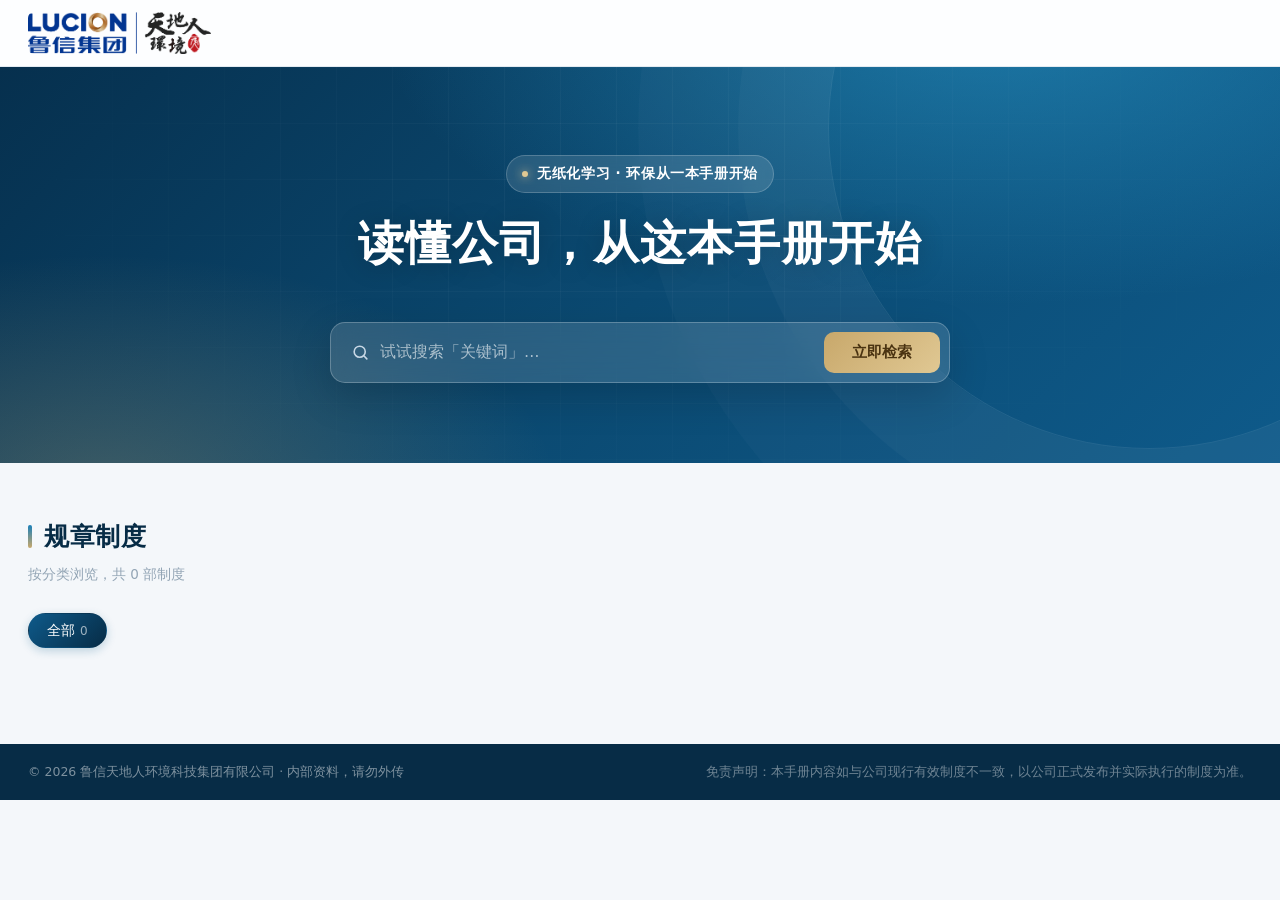
<file: frontend/index.html>
<!DOCTYPE html>
<html lang="zh-CN">
<head>
<meta charset="UTF-8">
<meta name="viewport" content="width=device-width, initial-scale=1, viewport-fit=cover">
<meta name="description" content="鲁信天地人环境科技集团有限公司 · 企业制度门户，集中查阅公司各项管理制度。">
<title>鲁信环境 · 企业制度门户</title>
<link rel="icon" href="data:image/svg+xml,<svg xmlns='http://www.w3.org/2000/svg' viewBox='0 0 100 100'><rect width='100' height='100' rx='24' fill='%230e5a8a'/><path d='M50 20l11 28 30 8-30 8-11 28-11-28-30-8 30-8z' fill='%23fff'/></svg>">
<link rel="stylesheet" href="style.css">
<link rel="stylesheet" href="admin.css">
</head>
<body>
<div id="app">
  <div style="min-height:100vh;display:grid;place-items:center;background:#f4f7fa">
    <div style="text-align:center;color:#93a5b5">
      <div style="width:46px;height:46px;margin:0 auto 18px;border:3px solid #e3ebf2;border-top-color:#1a7fb8;border-radius:50%;animation:spin .8s linear infinite"></div>
      <div style="font-size:14px">正在载入制度门户…</div>
    </div>
  </div>
</div>
<style>@keyframes spin{to{transform:rotate(360deg)}}</style>
<script src="config.js"></script>
<script src="app.js"></script>
<script src="admin.js"></script>
</body>
</html>
</file>
<file: frontend/style.css>
/* ==========================================================================
   鲁信环境 · 企业制度门户  ——  全局样式
   ========================================================================== */
:root{
  --brand:#0e5a8a;
  --brand-2:#1a7fb8;
  --brand-3:#2ea3d6;
  --brand-deep:#072c46;
  --accent:#c8a86b;
  --accent-2:#e0c893;
  --ink:#0f1b26;
  --ink-2:#2c3e50;
  --ink-3:#5b7185;
  --ink-4:#93a5b5;
  --line:#e3ebf2;
  --line-2:#eff4f8;
  --bg:#f4f7fa;
  --card:#ffffff;
  --ok:#1a9c6b;
  --warn:#d98a13;
  --danger:#cf3b3b;
  --r-s:8px; --r-m:14px; --r-l:20px;
  --sh-1:0 1px 2px rgba(12,38,60,.06), 0 2px 8px rgba(12,38,60,.05);
  --sh-2:0 4px 14px rgba(12,38,60,.08), 0 12px 36px rgba(12,38,60,.07);
  --sh-3:0 18px 60px rgba(7,44,70,.18);
  --font:"PingFang SC","Microsoft YaHei","Hiragino Sans GB","Source Han Sans SC",system-ui,-apple-system,"Segoe UI",sans-serif;
  --serif:"Songti SC","SimSun",Georgia,serif;
}
*{box-sizing:border-box;margin:0;padding:0}
html{scroll-behavior:smooth}
body{
  font-family:var(--font); color:var(--ink); background:var(--bg);
  -webkit-font-smoothing:antialiased; font-size:15px; line-height:1.75;
}
a{color:inherit;text-decoration:none}
button,input,select,textarea{font-family:inherit;font-size:inherit;color:inherit}
button{cursor:pointer;border:none;background:none}
::selection{background:rgba(46,163,214,.22)}
::-webkit-scrollbar{width:9px;height:9px}
::-webkit-scrollbar-track{background:transparent}
::-webkit-scrollbar-thumb{background:#c6d4e0;border-radius:9px;border:2px solid var(--bg)}
::-webkit-scrollbar-thumb:hover{background:#a9bccd}

/* ---------------- 顶栏 ---------------- */
.top{
  position:sticky; top:0; z-index:80;
  background:rgba(255,255,255,.82);
  backdrop-filter:saturate(180%) blur(18px);
  -webkit-backdrop-filter:saturate(180%) blur(18px);
  border-bottom:1px solid var(--line);
}
.top-in{max-width:1320px;margin:0 auto;height:66px;padding:0 28px;display:flex;align-items:center;gap:26px}
.logo{display:flex;align-items:center;gap:12px;flex-shrink:0}
.logo-mark{
  width:38px;height:38px;border-radius:11px;flex-shrink:0;position:relative;overflow:hidden;
  background:linear-gradient(140deg,var(--brand-2),var(--brand-deep));
  box-shadow:0 4px 12px rgba(14,90,138,.32);
  display:grid;place-items:center;
}
.logo-mark svg{width:22px;height:22px}
.logo-txt{line-height:1.15}
.logo-txt b{display:block;font-size:16.5px;letter-spacing:.4px;color:var(--brand-deep);font-weight:700}
.logo-txt span{display:block;font-size:10.5px;color:var(--ink-4);letter-spacing:2.4px;text-transform:uppercase;font-weight:600}
.logo-img{display:block;height:42px;width:auto;max-width:min(220px,48vw);object-fit:contain;border-radius:6px}
.nav{display:flex;gap:4px}
.nav a{
  padding:8px 15px;border-radius:9px;font-size:14.5px;color:var(--ink-2);font-weight:500;transition:.18s
}
.nav a:hover{background:var(--line-2);color:var(--brand)}
.nav a.on{background:rgba(14,90,138,.09);color:var(--brand);font-weight:600}
.top-spacer{flex:1}

/* ---------------- 英雄区 ---------------- */
.hero{
  position:relative;overflow:hidden;color:#fff;
  background:
    radial-gradient(1000px 460px at 78% -12%,rgba(46,163,214,.5),transparent 62%),
    radial-gradient(760px 400px at 8% 108%,rgba(200,168,107,.28),transparent 60%),
    linear-gradient(135deg,#06304e 0%,#0b4a72 52%,#0e5a8a 100%);
}
.hero::before{
  content:'';position:absolute;inset:0;
  background-image:linear-gradient(rgba(255,255,255,.045) 1px,transparent 1px),
                   linear-gradient(90deg,rgba(255,255,255,.045) 1px,transparent 1px);
  background-size:56px 56px;
  mask-image:radial-gradient(760px 420px at 50% 34%,#000,transparent 88%);
}
.hero::after{
  content:'';position:absolute;width:640px;height:640px;border-radius:50%;
  right:-190px;top:-260px;border:1px solid rgba(255,255,255,.09);
  box-shadow:0 0 0 90px rgba(255,255,255,.028),0 0 0 190px rgba(255,255,255,.018);
}
.hero-in{
  position:relative;max-width:840px;margin:0 auto;padding:88px 28px 80px;z-index:2;
  text-align:center;display:flex;flex-direction:column;align-items:center
}
.hero-tag{
  display:inline-flex;align-items:center;gap:9px;font-size:13.5px;font-weight:600;letter-spacing:.6px;
  background:rgba(255,255,255,.12);border:1px solid rgba(255,255,255,.2);
  padding:6px 15px;border-radius:100px;backdrop-filter:blur(8px)
}
.hero-tag i{width:6px;height:6px;border-radius:50%;background:var(--accent-2);box-shadow:0 0 10px var(--accent-2);animation:blink 2.4s infinite}
@keyframes blink{0%,100%{opacity:1}50%{opacity:.35}}
.hero h1{
  font-size:46px;line-height:1.24;margin:22px 0 16px;font-weight:700;letter-spacing:1px;
  text-shadow:0 2px 26px rgba(0,0,0,.22)
}
.hero h1 em{
  font-style:normal;position:relative;
  background:linear-gradient(180deg,#fff,#d9ecf8);-webkit-background-clip:text;background-clip:text;-webkit-text-fill-color:transparent
}
.hero h1 em::after{
  content:'';position:absolute;left:0;right:0;bottom:2px;height:9px;
  background:linear-gradient(90deg,rgba(200,168,107,.62),rgba(200,168,107,.06));
  border-radius:4px;z-index:-1
}
.hero p.sub{font-size:15.5px;color:rgba(255,255,255,.82);max-width:560px;line-height:1.85;margin:0 auto}
.hero-search{
  margin-top:34px;width:100%;max-width:620px;display:flex;align-items:center;gap:10px;
  background:rgba(255,255,255,.13);border:1px solid rgba(255,255,255,.24);
  border-radius:15px;padding:9px 9px 9px 20px;backdrop-filter:blur(14px);
  box-shadow:0 14px 40px rgba(0,0,0,.16);text-align:left
}
.hero-search input{
  flex:1;border:none;background:none;outline:none;color:#fff;font-size:15.5px
}
.hero-search input::placeholder{color:rgba(255,255,255,.6)}
.hero-search button{
  padding:11px 28px;border-radius:10px;font-weight:600;font-size:14.5px;
  background:linear-gradient(135deg,var(--accent),var(--accent-2));color:#4a3311;
  transition:.2s;white-space:nowrap
}
.hero-search button:hover{filter:brightness(1.07);transform:translateY(-1px)}
.hero-hots{margin-top:16px;display:flex;align-items:center;justify-content:center;gap:9px;flex-wrap:wrap;font-size:13px;color:rgba(255,255,255,.62)}
.hero-hots b{font-weight:500;color:rgba(255,255,255,.5)}
.chip-hot{
  padding:5px 13px;border-radius:100px;background:rgba(255,255,255,.1);
  border:1px solid rgba(255,255,255,.16);color:rgba(255,255,255,.9);font-size:12.5px;transition:.18s
}
.chip-hot:hover{background:rgba(255,255,255,.22);transform:translateY(-1px)}

/* ---------------- 欢迎条 ---------------- */
.welcome-bar{
  background:linear-gradient(180deg,#f7fafc 0%,var(--bg) 100%);
  border-bottom:1px solid var(--line);
  padding:28px 28px 8px
}
.welcome-card{
  max-width:860px;margin:0 auto;padding:28px 32px 30px;
  background:#fff;border:1px solid var(--line);border-radius:var(--r-m);
  box-shadow:0 8px 24px rgba(14,90,138,.05)
}
.welcome-card p{
  margin:0 0 14px;font-size:15px;line-height:1.95;color:var(--ink-2);
  text-align:justify;text-indent:2em;letter-spacing:.2px
}
.welcome-card p.welcome-lead{
  text-indent:0;font-size:16px;font-weight:600;color:var(--brand-deep);margin-bottom:16px
}
.welcome-card p.welcome-end{
  margin-bottom:0;color:var(--brand);font-weight:500
}

/* ---------------- 通用容器 ---------------- */
.wrap{max-width:1320px;margin:0 auto;padding:0 28px}
.sect{padding:52px 0}
.sect-head{display:flex;align-items:flex-end;justify-content:space-between;gap:20px;margin-bottom:26px}
.sect-head h2{font-size:25px;font-weight:700;letter-spacing:.6px;color:var(--brand-deep);display:flex;align-items:center;gap:12px}
.sect-head h2::before{
  content:'';width:4px;height:23px;border-radius:3px;
  background:linear-gradient(180deg,var(--brand-2),var(--accent))
}
.sect-head p{font-size:13.5px;color:var(--ink-4);margin-top:5px}
.sect-head .more{font-size:13.5px;color:var(--brand);font-weight:600;display:flex;align-items:center;gap:5px;white-space:nowrap;}
.sect-head .more:hover{gap:9px}

/* ---------------- 分类筛选 ---------------- */
.filters{display:flex;gap:9px;flex-wrap:wrap;margin-bottom:24px}
.fchip{
  padding:7.5px 18px;border-radius:100px;background:#fff;border:1px solid var(--line);
  font-size:13.5px;color:var(--ink-2);font-weight:500;transition:.18s
}
.fchip:hover{border-color:var(--brand-3);color:var(--brand)}
.fchip.on{background:linear-gradient(135deg,var(--brand),var(--brand-deep));color:#fff;border-color:transparent;box-shadow:0 3px 10px rgba(14,90,138,.24)}
.fchip i{font-style:normal;opacity:.6;margin-left:5px;font-size:12px}

/* ---------------- 制度卡片 ---------------- */
.grid{display:grid;grid-template-columns:repeat(auto-fill,minmax(316px,1fr));gap:20px}
.pcard{
  background:var(--card);border:1px solid var(--line);border-radius:var(--r-m);
  padding:24px 24px 20px;position:relative;overflow:hidden;
  transition:transform .26s cubic-bezier(.2,.8,.3,1),box-shadow .26s,border-color .26s;
  display:flex;flex-direction:column;min-height:214px;cursor:pointer
}
.pcard::before{
  content:'';position:absolute;left:0;top:0;height:3px;width:0;
  background:linear-gradient(90deg,var(--brand-2),var(--accent));transition:width .38s ease
}
.pcard:hover{transform:translateY(-5px);box-shadow:var(--sh-2);border-color:#d3e2ee}
.pcard:hover::before{width:100%}
.pcard-top{display:flex;align-items:center;justify-content:space-between;margin-bottom:15px}
.pcat{
  font-size:11.5px;font-weight:600;padding:4px 11px;border-radius:7px;letter-spacing:.3px;
  background:rgba(14,90,138,.09);color:var(--brand)
}
.pcat.c1{background:rgba(14,90,138,.09);color:#0e5a8a}
.pcat.c2{background:rgba(26,156,107,.11);color:#12805a}
.pcat.c3{background:rgba(200,168,107,.16);color:#8a6a22}
.pcat.c4{background:rgba(124,98,190,.12);color:#5f47a3}
.pver{font-size:11.5px;color:var(--ink-4);font-variant-numeric:tabular-nums;letter-spacing:.3px}
.pcard h3{
  font-size:17px;font-weight:700;line-height:1.5;color:var(--ink);margin-bottom:10px;
  display:-webkit-box;-webkit-line-clamp:2;-webkit-box-orient:vertical;overflow:hidden
}
.pcard .sum{
  font-size:13.2px;color:var(--ink-3);line-height:1.72;flex:1;
  display:-webkit-box;-webkit-line-clamp:3;-webkit-box-orient:vertical;overflow:hidden
}
.pcard-foot{
  display:flex;align-items:center;gap:14px;margin-top:17px;padding-top:14px;
  border-top:1px dashed var(--line);font-size:12.5px;color:var(--ink-4)
}
.pcard-foot .f{display:flex;align-items:center;gap:5px}
.pcard-foot svg{width:13px;height:13px;stroke:currentColor}
.pcard-foot .go{margin-left:auto;color:var(--brand);font-weight:600;display:flex;align-items:center;gap:4px;opacity:0;transform:translateX(-6px);transition:.24s}
.pcard:hover .pcard-foot .go{opacity:1;transform:translateX(0)}

/* ---------------- 骨架屏/空态 ---------------- */
.sk{border-radius:var(--r-m);background:linear-gradient(90deg,#eef3f7 25%,#f7fafc 37%,#eef3f7 63%);background-size:400% 100%;animation:sk 1.4s infinite;height:214px}
@keyframes sk{0%{background-position:100% 50%}100%{background-position:0 50%}}
.empty{text-align:center;padding:70px 20px;color:var(--ink-4)}
.empty svg{width:62px;height:62px;stroke:#c4d3e0;margin-bottom:16px}
.empty b{display:block;font-size:16px;color:var(--ink-3);margin-bottom:6px;font-weight:600}

/* ---------------- 文档阅读页 ---------------- */
.doc-hero{
  background:linear-gradient(135deg,#06304e,#0b4a72 58%,#0e5a8a);color:#fff;
  position:relative;overflow:hidden
}
.doc-hero::before{
  content:'';position:absolute;inset:0;
  background-image:linear-gradient(rgba(255,255,255,.04) 1px,transparent 1px),linear-gradient(90deg,rgba(255,255,255,.04) 1px,transparent 1px);
  background-size:52px 52px;mask-image:linear-gradient(180deg,#000,transparent)
}
.doc-hero-in{position:relative;max-width:1320px;margin:0 auto;padding:44px 28px 40px;z-index:2}
.crumb{font-size:12.5px;color:rgba(255,255,255,.62);display:flex;align-items:center;gap:8px;margin-bottom:18px}
.crumb a:hover{color:#fff}
.doc-hero h1{font-size:34px;font-weight:700;letter-spacing:.8px;line-height:1.3}
.doc-meta{display:flex;gap:10px;flex-wrap:wrap;margin-top:18px}
.mitem{
  display:flex;align-items:center;gap:7px;font-size:12.5px;color:rgba(255,255,255,.86);
  background:rgba(255,255,255,.11);border:1px solid rgba(255,255,255,.17);
  padding:6px 14px;border-radius:100px
}
.mitem svg{width:13px;height:13px;stroke:currentColor;opacity:.8}
.doc-acts{display:flex;gap:10px;margin-top:24px;flex-wrap:wrap}
.dact{
  display:flex;align-items:center;gap:7px;padding:9px 18px;border-radius:10px;font-size:13.5px;font-weight:600;
  background:rgba(255,255,255,.12);border:1px solid rgba(255,255,255,.2);color:#fff;transition:.2s
}
.dact:hover{background:rgba(255,255,255,.24)}
.dact.solid{background:linear-gradient(135deg,var(--accent),var(--accent-2));color:#4a3311;border-color:transparent}
.dact svg{width:15px;height:15px;stroke:currentColor}

.doc-body{max-width:1320px;margin:0 auto;padding:32px 28px 72px;display:grid;grid-template-columns:260px minmax(0,1fr);gap:30px;align-items:start}
.rail{position:sticky;top:88px;max-height:calc(100vh - 110px);overflow-y:auto;padding-right:6px}
.rail-box{background:var(--card);border:1px solid var(--line);border-radius:var(--r-m);padding:18px 16px;box-shadow:var(--sh-1)}
.rail-box+.rail-box{margin-top:16px}
.rail-t{
  font-size:11.5px;font-weight:700;letter-spacing:1.6px;color:var(--ink-4);
  text-transform:uppercase;margin-bottom:13px;padding-left:2px
}
.toc-a{
  display:block;font-size:13.5px;color:var(--ink-2);padding:7.5px 11px;border-radius:8px;
  line-height:1.5;transition:.16s;border-left:2px solid transparent;margin-bottom:1px
}
.toc-a:hover{background:var(--line-2);color:var(--brand)}
.toc-a.on{background:rgba(14,90,138,.08);color:var(--brand);font-weight:600;border-left-color:var(--brand-2)}
.toc-a .n{font-size:11.5px;color:var(--ink-4);margin-right:6px;font-variant-numeric:tabular-nums}
.toc-sub{font-size:12.3px;color:var(--ink-3);padding:5px 11px 5px 24px;display:block;border-radius:7px;transition:.16s}
.toc-sub:hover{background:var(--line-2);color:var(--brand)}
.toc-sub.on{background:rgba(14,90,138,.06);color:var(--brand);font-weight:600}

.content{background:var(--card);border:1px solid var(--line);border-radius:var(--r-m);padding:44px 52px;box-shadow:var(--sh-1);min-height:60vh;min-width:0;overflow-x:hidden}
.content h2{font-size:22px;font-weight:700;color:var(--brand-deep);margin:44px 0 20px;padding-bottom:13px;border-bottom:2px solid var(--line-2);letter-spacing:.5px;position:relative}
.content h2:first-child{margin-top:0}
.content h2::after{content:'';position:absolute;left:0;bottom:-2px;width:74px;height:2px;background:linear-gradient(90deg,var(--brand-2),var(--accent))}
.content h3{font-size:16.5px;font-weight:700;color:var(--brand);margin:26px 0 12px;padding-left:13px;position:relative;text-indent:0}
.content h3::before{content:'';position:absolute;left:0;top:4px;bottom:4px;width:3px;border-radius:2px;background:linear-gradient(180deg,var(--brand-3),var(--brand))}
.content p,.content p.md-p{font-size:15px;line-height:2;color:var(--ink-2);margin:0 0 12px;text-align:justify;text-indent:2em}
.content p.md-clause{text-indent:2em;padding-left:0}
.content .md-fig{margin:18px 0 22px;text-align:center;text-indent:0}
.content .md-fig img{max-width:100%;height:auto;border-radius:8px;border:1px solid var(--line);background:#fff}
.content strong{color:var(--brand-deep);font-weight:700}
.content code{background:var(--line-2);padding:1.5px 6px;border-radius:5px;font-size:13.5px;color:#b4513a;font-family:ui-monospace,Consolas,monospace}
.content ul,.content ol{margin:0 0 14px 2em;padding-left:24px}
.content li{font-size:15px;line-height:2;color:var(--ink-2);margin-bottom:3px}
.content ul li::marker{color:var(--brand-3)}
.content ol li::marker{color:var(--brand-3);font-weight:600}
.tb-wrap{
  display:block;max-width:100%;overflow-x:auto;-webkit-overflow-scrolling:touch;
  margin:16px 0 22px;border:1px solid var(--line);border-radius:var(--r-s);background:#fff
}
.content table{min-width:100%;border-collapse:collapse;font-size:13.8px}
.content thead th{
  background:linear-gradient(180deg,#f7fafc,#eef4f9);color:var(--brand-deep);font-weight:700;
  padding:12px 15px;text-align:left;border-bottom:1px solid var(--line);white-space:wrap
}
.content tbody td{padding:11px 15px;border-bottom:1px solid var(--line-2);color:var(--ink-2);vertical-align:top;white-space:wrap}
.content tbody tr:last-child td{border-bottom:none}
.content tbody tr:hover{background:#fafcfe}

/* 章节锚点高亮 */
.anchor-target{animation:beat 1.5s ease}
@keyframes beat{0%{background:rgba(46,163,214,.16)}100%{background:transparent}}

.inp{
  width:100%;border:1px solid var(--line);border-radius:10px;padding:11px 15px;font-size:14px;
  background:#fff;outline:none;transition:.18s;color:var(--ink)
}
.inp:focus{border-color:var(--brand-3);box-shadow:0 0 0 3px rgba(46,163,214,.13)}
textarea.inp{resize:vertical;min-height:104px;line-height:1.8}
.btn-pri{
  padding:10px 26px;border-radius:10px;font-size:14px;font-weight:600;color:#fff;
  background:linear-gradient(135deg,var(--brand),var(--brand-deep));box-shadow:0 3px 12px rgba(14,90,138,.24);transition:.2s
}
.btn-pri:hover{transform:translateY(-1px);box-shadow:0 7px 18px rgba(14,90,138,.32)}
.btn-pri:disabled{opacity:.55;cursor:not-allowed;transform:none}
.btn-ghost{
  padding:10px 22px;border-radius:10px;font-size:14px;font-weight:600;
  border:1px solid var(--line);background:#fff;color:var(--ink-2);transition:.18s
}
.btn-ghost:hover{border-color:var(--brand-3);color:var(--brand)}
.avatar{
  width:42px;height:42px;border-radius:12px;flex-shrink:0;display:grid;place-items:center;
  font-size:15px;font-weight:700;color:#fff;letter-spacing:.5px
}

/* ---------------- 搜索页 ---------------- */
.search-head{background:linear-gradient(135deg,#06304e,#0b4a72 58%,#0e5a8a);padding:44px 0 52px;position:relative;overflow:hidden}
.search-head::before{
  content:'';position:absolute;inset:0;
  background-image:linear-gradient(rgba(255,255,255,.04) 1px,transparent 1px),linear-gradient(90deg,rgba(255,255,255,.04) 1px,transparent 1px);
  background-size:52px 52px;mask-image:linear-gradient(180deg,#000,transparent)
}
.search-head-in{position:relative;max-width:900px;margin:0 auto;padding:0 28px;z-index:2}
.search-box{
  display:flex;align-items:center;gap:10px;background:#fff;border-radius:14px;
  padding:8px 8px 8px 20px;box-shadow:0 16px 44px rgba(0,0,0,.22)
}
.search-box input{flex:1;border:none;outline:none;font-size:16px;background:none}
.search-box button{
  padding:12px 30px;border-radius:10px;font-weight:600;font-size:14.5px;color:#fff;
  background:linear-gradient(135deg,var(--brand),var(--brand-deep))
}
.sh-title{color:#fff;font-size:15px;margin-bottom:16px;display:flex;align-items:center;gap:9px;font-weight:500}
.sh-title svg{width:17px;height:17px;stroke:currentColor;opacity:.85}

.hit{background:var(--card);border:1px solid var(--line);border-radius:var(--r-m);padding:24px 26px;margin-bottom:16px;transition:.2s}
.hit:hover{box-shadow:var(--sh-2);border-color:#d3e2ee}
.hit-top{display:flex;align-items:center;gap:12px;margin-bottom:12px;flex-wrap:wrap}
.hit-top h3{font-size:17px;font-weight:700;color:var(--brand-deep)}
.hit-top h3:hover{color:var(--brand);text-decoration:underline}
.hit-n{font-size:12px;color:var(--ink-4);margin-left:auto}
.match{padding:13px 16px;background:var(--bg);border-radius:10px;margin-bottom:8px;border-left:3px solid var(--brand-3)}
.match .loc{font-size:12px;color:var(--brand);font-weight:600;margin-bottom:5px;display:flex;gap:8px;flex-wrap:wrap}
.match .loc span{color:var(--ink-4);font-weight:500}
.match .txt{font-size:14px;line-height:1.8;color:var(--ink-2)}
.hl{background:linear-gradient(180deg,transparent 55%,rgba(200,168,107,.5) 55%);font-weight:600;color:var(--brand-deep);padding:0 1px}

/* ---------------- 页脚 ---------------- */
.foot{background:var(--brand-deep);color:rgba(255,255,255,.55);padding:0;margin-top:20px}
.foot-bar{
  max-width:1320px;margin:0 auto;padding:18px 28px;
  font-size:12.5px;display:flex;justify-content:space-between;align-items:center;
  gap:20px;flex-wrap:wrap;color:rgba(255,255,255,.48);line-height:1.6
}
.foot-disc{text-align:right;max-width:560px;color:rgba(255,255,255,.42)}

/* ---------------- 提示 ---------------- */
.toast-box{position:fixed;top:22px;left:50%;transform:translateX(-50%);z-index:9999;display:flex;flex-direction:column;gap:10px;align-items:center}
.toast{
  padding:12px 24px;border-radius:11px;font-size:14px;font-weight:500;color:#fff;
  background:rgba(15,27,38,.94);box-shadow:0 10px 34px rgba(0,0,0,.28);
  animation:tin .3s cubic-bezier(.2,.9,.3,1);backdrop-filter:blur(10px);display:flex;align-items:center;gap:9px
}
.toast.ok{background:linear-gradient(135deg,#1a9c6b,#0f7a52)}
.toast.err{background:linear-gradient(135deg,#cf3b3b,#a72e2e)}
.toast.warn{background:linear-gradient(135deg,#d98a13,#b06f0a)}
@keyframes tin{from{opacity:0;transform:translateY(-14px) scale(.96)}to{opacity:1;transform:none}}

/* ---------------- 回到顶部 ---------------- */
.gotop{
  position:fixed;right:30px;bottom:34px;width:46px;height:46px;border-radius:13px;z-index:70;
  background:#fff;border:1px solid var(--line);box-shadow:var(--sh-2);display:grid;place-items:center;
  opacity:0;pointer-events:none;transition:.26s
}
.gotop.show{opacity:1;pointer-events:auto}
.gotop:hover{transform:translateY(-3px);border-color:var(--brand-3)}
.gotop svg{width:19px;height:19px;stroke:var(--brand)}

/* ---------------- 阅读进度条 ---------------- */
.prog{position:fixed;top:0;left:0;height:2.5px;z-index:200;background:linear-gradient(90deg,var(--brand-2),var(--accent));width:0;transition:width .1s linear;box-shadow:0 0 8px rgba(46,163,214,.5)}

/* ---------------- 弹窗 ---------------- */
.mask{position:fixed;inset:0;background:rgba(9,26,42,.5);backdrop-filter:blur(4px);z-index:300;display:grid;place-items:center;padding:24px;animation:fade .2s}
@keyframes fade{from{opacity:0}to{opacity:1}}
.modal{background:#fff;border-radius:var(--r-l);width:100%;max-width:560px;max-height:86vh;overflow:auto;box-shadow:var(--sh-3);animation:mup .3s cubic-bezier(.2,.9,.3,1)}
@keyframes mup{from{opacity:0;transform:translateY(18px) scale(.97)}to{opacity:1;transform:none}}
.modal-head{padding:22px 28px;border-bottom:1px solid var(--line);display:flex;align-items:center;justify-content:space-between;position:sticky;top:0;background:#fff;z-index:2;border-radius:var(--r-l) var(--r-l) 0 0}
.modal-head h3{font-size:17.5px;font-weight:700;color:var(--brand-deep);display:flex;align-items:center;gap:10px}
.modal-head h3 svg{width:18px;height:18px;stroke:var(--brand)}
.x-btn{width:32px;height:32px;border-radius:9px;display:grid;place-items:center;transition:.18s}
.x-btn:hover{background:var(--line-2)}
.x-btn svg{width:16px;height:16px;stroke:var(--ink-3)}
.modal-body{padding:24px 28px}
.modal-foot{padding:16px 28px 24px;display:flex;gap:10px;justify-content:flex-end}
.field{margin-bottom:16px}
.field label{display:block;font-size:13.5px;font-weight:600;color:var(--ink-2);margin-bottom:7px}
.field label i{font-style:normal;color:var(--danger);margin-left:3px}
.field .hint{font-size:12px;color:var(--ink-4);margin-top:5px}

/* ---------------- 打印 ---------------- */
@media print{
  .top,.hero,.rail,.foot,.gotop,.doc-acts,.prog{display:none!important}
  .doc-body{grid-template-columns:1fr;padding:0}
  .content{border:none;box-shadow:none;padding:0}
  .doc-hero{background:#fff!important;color:#000}
  .doc-hero h1,.crumb{color:#000!important}
  .mitem{color:#333!important;border-color:#ddd!important;background:#f5f5f5!important}
}

/* ---------------- 响应式 ---------------- */
@media(max-width:1180px){
  .doc-body{grid-template-columns:230px 1fr}
}
@media(max-width:980px){
  .nav{display:none}
  .hero h1{font-size:34px}
  .doc-body{grid-template-columns:1fr;padding:22px 20px 60px}
  .rail{position:static;max-height:none}
  .content{padding:28px 24px}
}
@media(max-width:640px){
  .wrap,.top-in,.hero-in,.doc-hero-in,.doc-body,.foot-bar{padding-left:16px;padding-right:16px}
  .hero h1{font-size:27px}
  .hero-in{padding:56px 16px 52px}
  .welcome-bar{padding:18px 16px 4px}
  .welcome-card{padding:22px 18px 24px}
  .welcome-card p{font-size:14px;line-height:1.85}
  .grid{grid-template-columns:1fr}
  .foot-bar{flex-direction:column;align-items:flex-start}
  .foot-disc{text-align:left;max-width:none}
  .content h2{font-size:19px}
}
</file>
<file: frontend/admin.css>
/* ==========================================================================
   管理后台样式
   ========================================================================== */
.adm{display:grid;grid-template-columns:238px 1fr;min-height:100vh;background:var(--bg)}

/* 侧栏 */
.adm-side{
  background:linear-gradient(180deg,#082d47,#06304e 60%,#062a41);color:#fff;
  display:flex;flex-direction:column;position:sticky;top:0;height:100vh;overflow-y:auto
}
.adm-side::-webkit-scrollbar-thumb{background:#1d4763;border-color:#06304e}
.adm-logo{display:flex;align-items:center;padding:18px 16px 16px;border-bottom:1px solid rgba(255,255,255,.08)}
.adm-nav{padding:14px 12px;display:flex;flex-direction:column;gap:2px;flex:1}
.adm-a{
  display:flex;align-items:center;gap:11px;padding:11px 14px;border-radius:10px;
  font-size:13.8px;color:rgba(255,255,255,.72);transition:.18s;cursor:pointer;position:relative
}
.adm-a svg{width:16.5px;height:16.5px;stroke:currentColor;opacity:.85;flex-shrink:0}
.adm-a:hover{background:rgba(255,255,255,.08);color:#fff}
.adm-a.on{background:linear-gradient(135deg,rgba(46,163,214,.26),rgba(14,90,138,.3));color:#fff;font-weight:600;box-shadow:inset 0 0 0 1px rgba(46,163,214,.3)}
.adm-a.on::before{content:'';position:absolute;left:0;top:50%;transform:translateY(-50%);width:3px;height:19px;border-radius:0 3px 3px 0;background:var(--accent-2)}
.adm-a .cnt{margin-left:auto;font-size:11px;font-style:normal;background:var(--danger);color:#fff;padding:1px 7px;border-radius:100px;font-weight:600;display:none}
.adm-a .cnt.on{display:inline-block}
.adm-user{display:flex;align-items:center;gap:11px;padding:15px 16px;border-top:1px solid rgba(255,255,255,.08);background:rgba(0,0,0,.12)}
.adm-user b{display:block;font-size:13.5px;font-weight:600}
.adm-user span{display:block;font-size:11px;color:rgba(255,255,255,.45)}
.adm-user .x-btn{color:#fff}
.adm-user .x-btn svg{stroke:rgba(255,255,255,.6);width:16px;height:16px}
.adm-user .x-btn:hover{background:rgba(255,255,255,.12)}
.adm-back{display:block;padding:14px 20px;font-size:12.8px;color:rgba(255,255,255,.5);border-top:1px solid rgba(255,255,255,.08);transition:.18s}
.adm-back:hover{color:var(--accent-2);background:rgba(255,255,255,.05)}

/* 主区 */
.adm-main{min-width:0;display:flex;flex-direction:column}
.adm-head{
  background:#fff;border-bottom:1px solid var(--line);padding:18px 32px;
  display:flex;align-items:center;justify-content:space-between;gap:20px;position:sticky;top:0;z-index:20
}
.adm-head h2{font-size:19.5px;font-weight:700;color:var(--brand-deep);letter-spacing:.4px}
.adm-head p{font-size:12.8px;color:var(--ink-4);margin-top:3px}
.adm-head-r{display:flex;gap:10px;align-items:center;flex-wrap:wrap}
.adm-body{padding:26px 32px 60px;flex:1}

/* KPI */
.kpis{display:grid;grid-template-columns:repeat(4,1fr);gap:16px;margin-bottom:20px}
.kpi{
  background:#fff;border:1px solid var(--line);border-radius:var(--r-m);padding:20px 22px;
  position:relative;overflow:hidden;box-shadow:var(--sh-1);transition:.22s
}
.kpi:hover{transform:translateY(-3px);box-shadow:var(--sh-2)}
.kpi-bar{position:absolute;left:0;top:0;bottom:0;width:3px}
.kpi-t{font-size:13px;color:var(--ink-4);display:block;margin-bottom:9px;letter-spacing:.3px}
.kpi-v{font-size:29px;font-weight:700;color:var(--brand-deep);font-variant-numeric:tabular-nums;line-height:1.15;letter-spacing:-.5px}
.kpi-v i{font-size:12.5px;font-weight:500;color:var(--ink-4);font-style:normal;margin-left:6px;letter-spacing:0}

/* 面板 */
.panel{background:#fff;border:1px solid var(--line);border-radius:var(--r-m);padding:22px 24px;box-shadow:var(--sh-1)}
.panel+.panel{margin-top:18px}
.panel-h{display:flex;align-items:baseline;gap:12px;margin-bottom:18px}
.panel-h h4{font-size:15.5px;font-weight:700;color:var(--brand-deep)}
.panel-h h4::before{content:'';display:inline-block;width:3px;height:14px;border-radius:2px;background:linear-gradient(180deg,var(--brand-2),var(--accent));margin-right:9px;vertical-align:-1px}
.panel-sub{font-size:12.5px;color:var(--ink-4);margin-left:auto}
.adm-2col{display:grid;grid-template-columns:1fr 1fr;gap:18px;margin-top:18px}

/* 提示条 */
.adm-note{
  display:flex;align-items:center;gap:12px;background:#fff;border:1px solid var(--line);
  border-left:3px solid var(--brand-2);border-radius:var(--r-m);padding:14px 20px;margin-top:18px;
  font-size:13.5px;color:var(--ink-2);box-shadow:var(--sh-1)
}
.adm-note svg{width:17px;height:17px;stroke:var(--brand);flex-shrink:0}
.adm-note.warn{border-left-color:var(--warn);background:linear-gradient(90deg,rgba(217,138,19,.06),#fff 40%)}
.adm-note.warn svg{stroke:var(--warn)}
.adm-note span{flex:1}
.adm-note b{color:var(--brand-deep)}

/* 条形图 */
.bars{display:flex;flex-direction:column;gap:13px}
.bar-row{display:grid;grid-template-columns:1fr 130px 44px;gap:12px;align-items:center}
.bar-l{font-size:13px;color:var(--ink-2);white-space:nowrap;overflow:hidden;text-overflow:ellipsis}
.bar-track{height:8px;background:var(--line-2);border-radius:100px;overflow:hidden}
.bar-fill{height:100%;border-radius:100px;background:linear-gradient(90deg,var(--brand-2),var(--brand-3));transition:width .5s cubic-bezier(.2,.9,.3,1)}
.bar-v{font-size:12.5px;color:var(--ink-4);text-align:right;font-variant-numeric:tabular-nums}

/* 迷你列表 */
.mini-list{display:flex;flex-direction:column;gap:2px}
.mini-item{display:flex;gap:11px;align-items:flex-start;padding:11px 0;border-bottom:1px solid var(--line-2)}
.mini-item:last-child{border-bottom:none}
.mini-txt{font-size:12.5px;color:var(--ink-3);line-height:1.65;margin-top:2px;display:-webkit-box;-webkit-line-clamp:2;-webkit-box-orient:vertical;overflow:hidden}

/* 表格 */
.adm-table{width:100%;border-collapse:collapse;font-size:13.5px}
.adm-table thead th{
  background:#f7fafc;color:var(--ink-3);font-weight:600;font-size:12.5px;text-align:left;
  padding:12px 14px;border-bottom:1px solid var(--line);white-space:nowrap;letter-spacing:.2px
}
.adm-table tbody td{padding:13px 14px;border-bottom:1px solid var(--line-2);color:var(--ink-2);vertical-align:middle}
.adm-table tbody tr:last-child td{border-bottom:none}
.adm-table tbody tr:hover{background:#fafcfe}
.adm-table .mono{font-family:ui-monospace,Consolas,monospace;font-size:12.8px;font-variant-numeric:tabular-nums}
.adm-table b{color:var(--ink);font-weight:600}

.st{font-size:11.8px;font-weight:600;padding:3px 10px;border-radius:6px;white-space:nowrap}
.adm-table .pcat{white-space:nowrap;display:inline-block}
.st.published{background:rgba(26,156,107,.12);color:#12805a}
.st.draft{background:rgba(217,138,19,.14);color:#a8700d}
.st.archived{background:rgba(91,113,133,.12);color:#4a5e70}

.tbtn{
  font-size:12.5px;font-weight:500;color:var(--brand);padding:5px 11px;border-radius:7px;
  border:1px solid var(--line);background:#fff;transition:.16s;margin-left:5px
}
.tbtn:hover{border-color:var(--brand-3);background:rgba(46,163,214,.06)}
.tbtn.danger{color:var(--danger)}
.tbtn.danger:hover{border-color:#e5a5a5;background:rgba(207,59,59,.06)}
.tbtn.ok{color:var(--ok)}
.tbtn.ok:hover{border-color:#9dd3bd;background:rgba(26,156,107,.07)}

/* 设置 */
.set-grid{display:grid;grid-template-columns:repeat(auto-fit,minmax(260px,1fr));gap:16px}

/* 编辑器 */
.ed-tabs{display:flex;gap:6px;margin-bottom:9px}
.ed-tab{
  padding:6.5px 16px;border-radius:8px 8px 0 0;font-size:13px;font-weight:500;
  color:var(--ink-3);border:1px solid transparent;border-bottom:none;transition:.16s
}
.ed-tab:hover{color:var(--brand)}
.ed-tab.on{background:#fff;border-color:var(--line);color:var(--brand);font-weight:600;box-shadow:0 -2px 0 var(--brand-2) inset}
.up-zone{
  border:2px dashed var(--line);border-radius:var(--r-s);padding:32px;text-align:center;
  transition:.2s;cursor:pointer;background:var(--bg)
}
.up-zone:hover,.up-zone.over{border-color:var(--brand-3);background:rgba(46,163,214,.05)}
.up-zone.busy{opacity:.65;pointer-events:none;cursor:wait}
.up-zone svg{width:34px;height:34px;stroke:var(--ink-4);margin-bottom:11px}
.up-zone b{display:block;font-size:14px;color:var(--ink-2);margin-bottom:5px}
.up-zone span{font-size:12.5px;color:var(--ink-4)}
.up-ok{
  display:flex;align-items:center;gap:10px;margin-top:12px;padding:12px 16px;
  background:rgba(26,156,107,.08);border:1px solid rgba(26,156,107,.22);border-radius:9px;font-size:13px
}
.up-ok svg{width:16px;height:16px;stroke:var(--ok);flex-shrink:0}
.up-ok span{flex:1;color:var(--ink-2)}

/* 登录页响应式 */
@media(max-width:1080px){
  .kpis{grid-template-columns:repeat(2,1fr)}
  .adm-2col{grid-template-columns:1fr}
}
@media(max-width:900px){
  .login-side{display:none!important}
  .adm{grid-template-columns:1fr}
  .adm-side{position:static;height:auto;flex-direction:row;align-items:center;flex-wrap:wrap;padding:0 12px}
  .adm-logo{border-bottom:none;padding:14px 10px}
  .adm-nav{flex-direction:row;padding:8px;overflow-x:auto;flex:1}
  .adm-a{white-space:nowrap;padding:9px 13px}
  .adm-a.on::before{display:none}
  .adm-user{border-top:none;background:none;padding:10px}
  .adm-back{display:none}
  .adm-body,.adm-head{padding-left:18px;padding-right:18px}
}
@media(max-width:640px){
  .kpis{grid-template-columns:1fr}
  .adm-head{flex-wrap:wrap}
}
</file>
